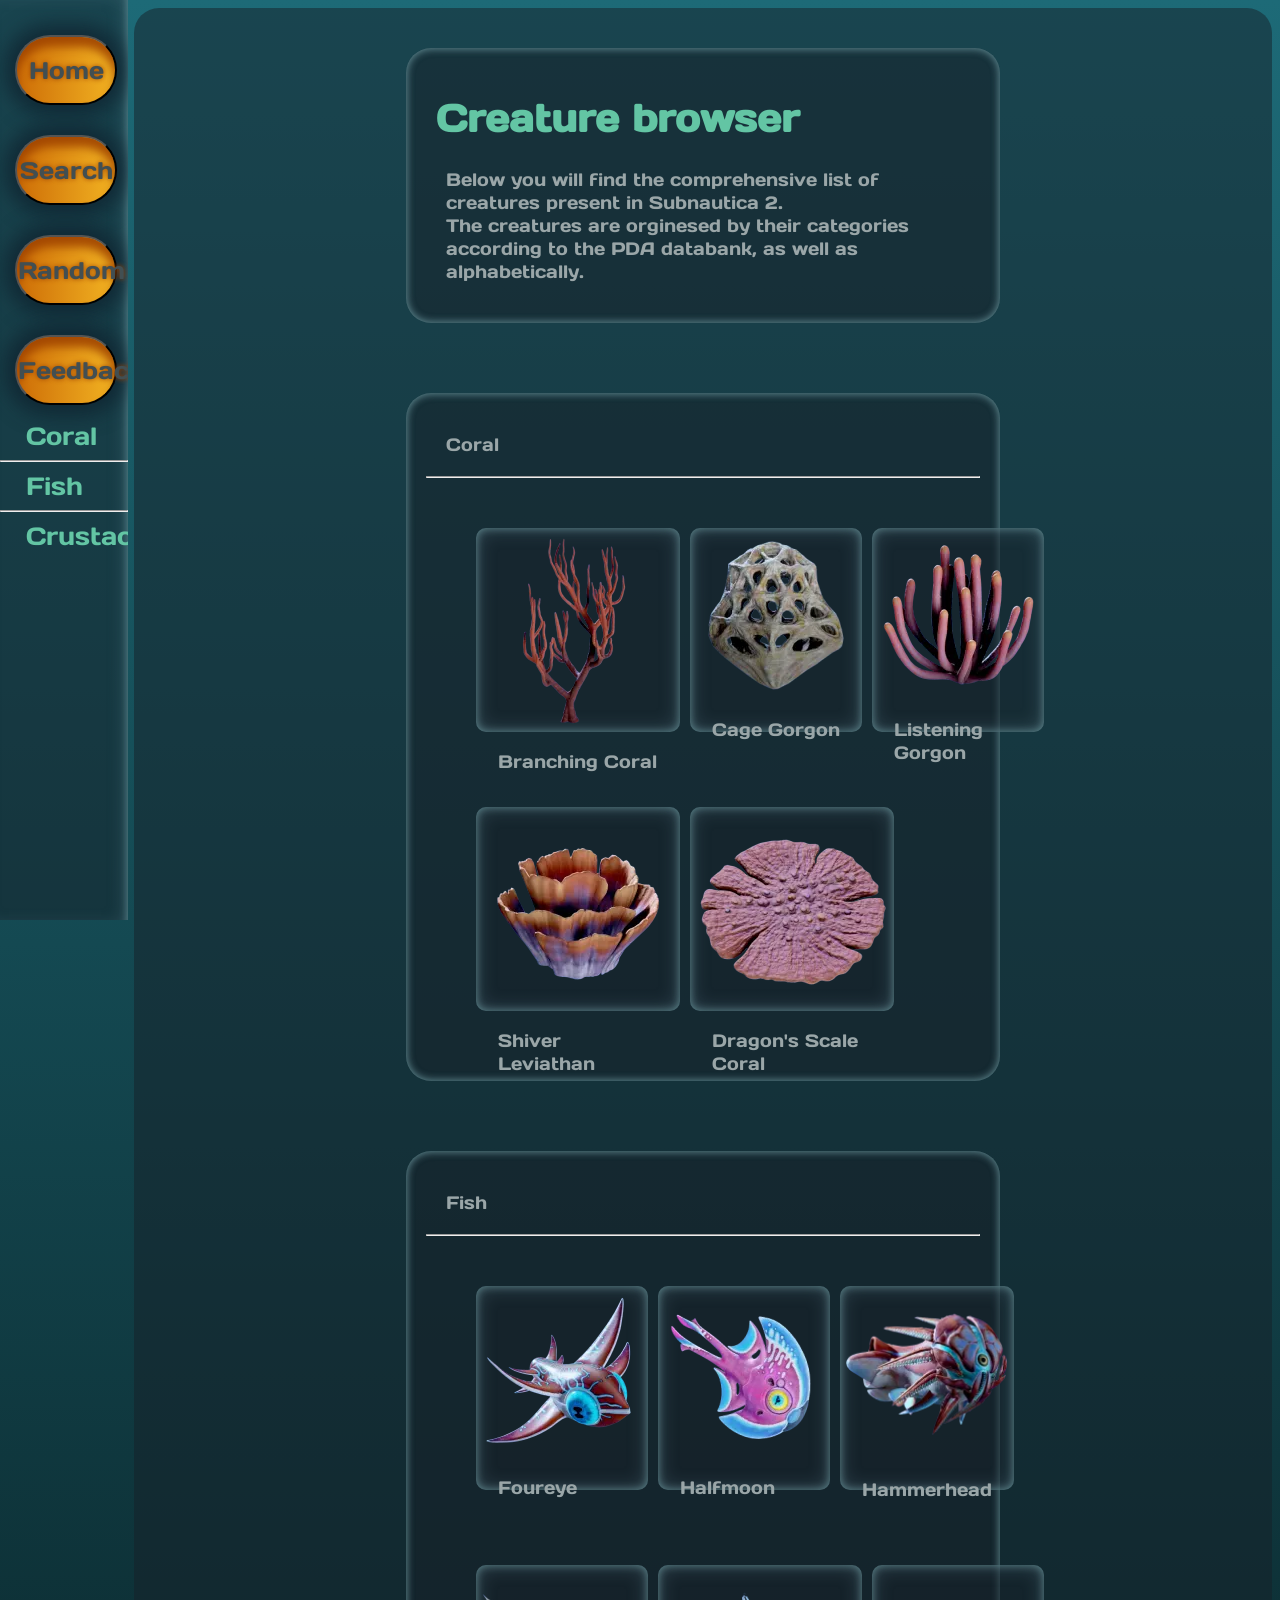
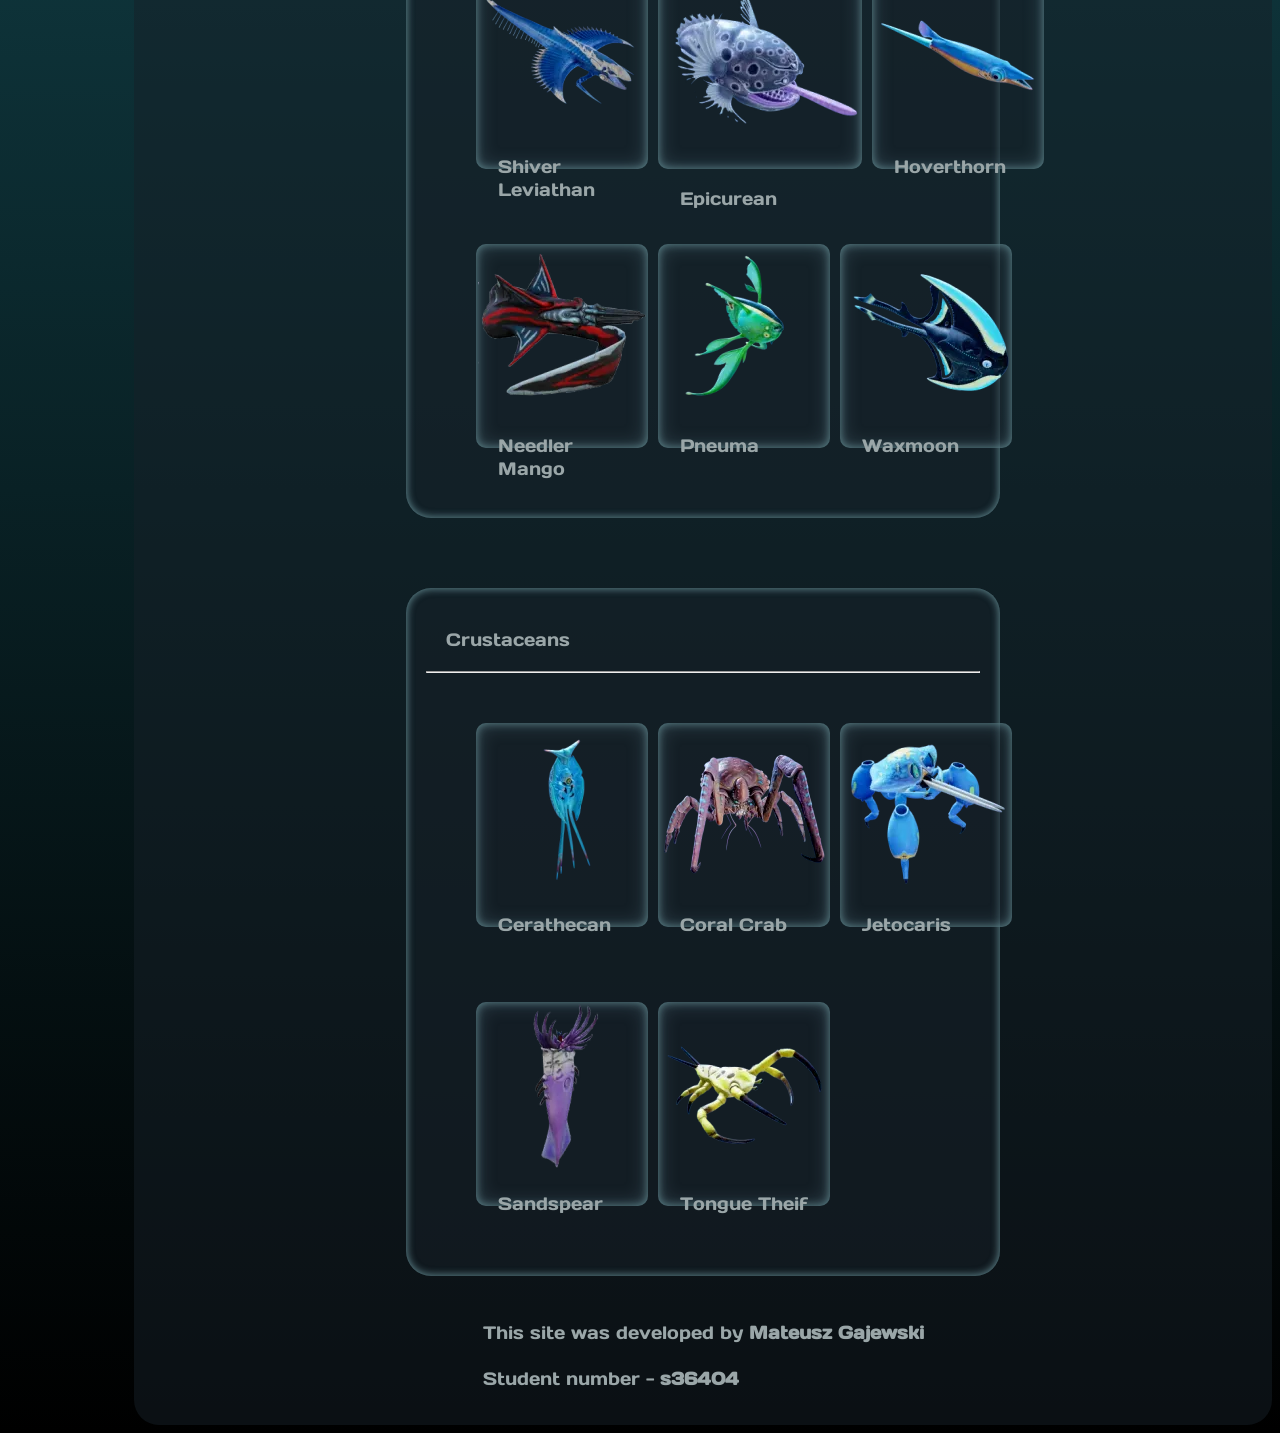
<file: browse.html>
<!DOCTYPE html>
<html lang="en">

<head>
    <meta charset="UTF-8">
    <meta name="viewport" content="width=device-width, initial-scale=1.0">
    <title>Subnautica 2 fauna unofficial Wiki</title>

        <link rel="stylesheet" href="guzior.css">

        <script>
   
        </script>

</head>

<body>
    
    
    <div class="sidenav">
        <button class="guzior" onclick="window.location.href='index.html'">Home</button>
        <button class="guzior">Search</button>
        <button class="guzior">Random</button>
        <button class="guzior" onclick="window.location.href='feedback.html'">Feedback</button>
        <a href="#coral">Coral</a><hr>
        <a href="#fish">Fish</a><hr>
        <a href="#crustaceans">Crustaceans</a>
    </div>

<!-- Page content -->
        <div class="main" style="background-color: rgb(23, 33, 41, 0.5)">


                <div class="mainbox">
                     <header>
                        <h1>Creature browser</h1>
                     </header>

                     <p>
                        Below you will find the comprehensive list of creatures present in Subnautica 2. <br>
                        The creatures are orginesed by their categories according to the PDA databank, as well as alphabetically.
                    </p>
                </div>

                <a id="coral"></a> 
                <div class="mainbox">
                    <p>Coral</p>
                    <hr>
                    <div class="browsebox">
                        <div class="creatureframe" onclick="window.location.href='ENT_branching_coral.html'">
                                <img src="Grafika/img_branching_coral.webp" alt="Branching Coral">
                                <p>Branching Coral</p>
                        </div>
                        <div class="creatureframe" onclick="window.location.href='ENT_cage_gorgon.html'">
                                <img src="Grafika/img_cage_gorgon.webp" alt="Cage Gorgon">
                                <p>Cage Gorgon</p>
                        </div>
                        <div class="creatureframe" onclick="window.location.href='ENT_listening_gorgon.html'">
                                <img src="Grafika/img_listening_gorgon.webp" alt="Listening Gorgon">
                                <p>Listening Gorgon</p>
                        </div>
                    </div>
                    <div class="browsebox">
                        <div class="creatureframe">
                            <img src="Grafika/img_curtain_gorgon.webp" alt="Curtain Gorgon">
                            <p>Shiver Leviathan</p>
                        </div>
                        <div class="creatureframe">
                            <img src="Grafika/img_dragons_scale_coral.webp" alt="Dragon's Scale Coral">
                            <p>Dragon's Scale Coral</p>
                        </div>
                    </div>
                </div>

                <a id="fish"></a> 
                <div class="mainbox">
                    <p>Fish</p>
                    <hr>
                    <div class="browsebox">
                        <div class="creatureframe">
                            <img src="Grafika/img_foureye.webp" alt="Foureye">
                            <p>Foureye</p>
                        </div>
                        <div class="creatureframe">
                            <img src="Grafika/img_halfmoon.webp" alt="Halfmoon">
                            <p>Halfmoon</p>
                        </div>
                        <div class="creatureframe">
                            <img src="Grafika/img_hammerhead.webp" alt="Hammerhead">
                            <p>Hammerhead</p>
                        </div>
                    </div>
                    <div class="browsebox">
                        <div class="creatureframe">
                            <img src="Grafika/img_shiver_leviathan.webp" alt="Shiver Leviathan">
                            <p>Shiver Leviathan</p>
                        </div>
                        <div class="creatureframe">
                            <img src="Grafika/img_epicurean.webp" alt="Epicurean">
                            <p>Epicurean</p>
                        </div>
                        <div class="creatureframe">
                            <img src="Grafika/img_hoverthorn.webp" alt="Hoverthorn">
                            <p>Hoverthorn</p>
                        </div>
                    </div>
                    <div class="browsebox">
                        <div class="creatureframe">
                            <img src="Grafika/img_needler_mango.webp" alt="Needler Mango">
                            <p>Needler Mango</p>
                        </div>
                        <div class="creatureframe">
                            <img src="Grafika/img_pneuma.webp" alt="Pneuma">
                            <p>Pneuma</p>
                        </div>
                        <div class="creatureframe">
                            <img src="Grafika/img_waxmoon.webp" alt="Waxmoon">
                            <p>Waxmoon</p>
                        </div>
                    </div>
                </div>

                <a id="crustaceans"></a> 
                <div class="mainbox">
                    <p>Crustaceans</p>
                    <hr>
                    <div class="browsebox">
                        <div class="creatureframe" onclick="window.location.href='ENT_cerathecan.html'">
                                <img src="Grafika/img_cerathecan.webp" alt="Cerathecan">
                                <p>Cerathecan</p>
                        </div>
                        <div class="creatureframe" onclick="window.location.href='ENT_coral_crab.html'">
                                <img src="Grafika/img_coral_crab.webp" alt="Coral Crab">
                                <p>Coral Crab</p>
                        </div>
                        <div class="creatureframe">
                                <img src="Grafika/img_jetocaris.webp" alt="Jetocaris">
                                <p>Jetocaris</p>
                        </div>
                    </div>
                    <div class="browsebox">
                        <div class="creatureframe">
                                <img src="Grafika/img_sandspear.webp" alt="Sandspear">
                                <p>Sandspear</p>
                        </div>
                        <div class="creatureframe">
                                <img src="Grafika/img_tongue_theif.webp" alt="Tongue Theif">
                                <p>Tongue Theif</p>
                        </div>
                    </div>
                </div>  

                <footer>
                    <p>
                        This site was developed by <b>Mateusz Gajewski</b><br><br>
                        Student number - <b>s36404</b>
                    </p>
                </footer>

        </div>
    

</body>
</html>
</file>
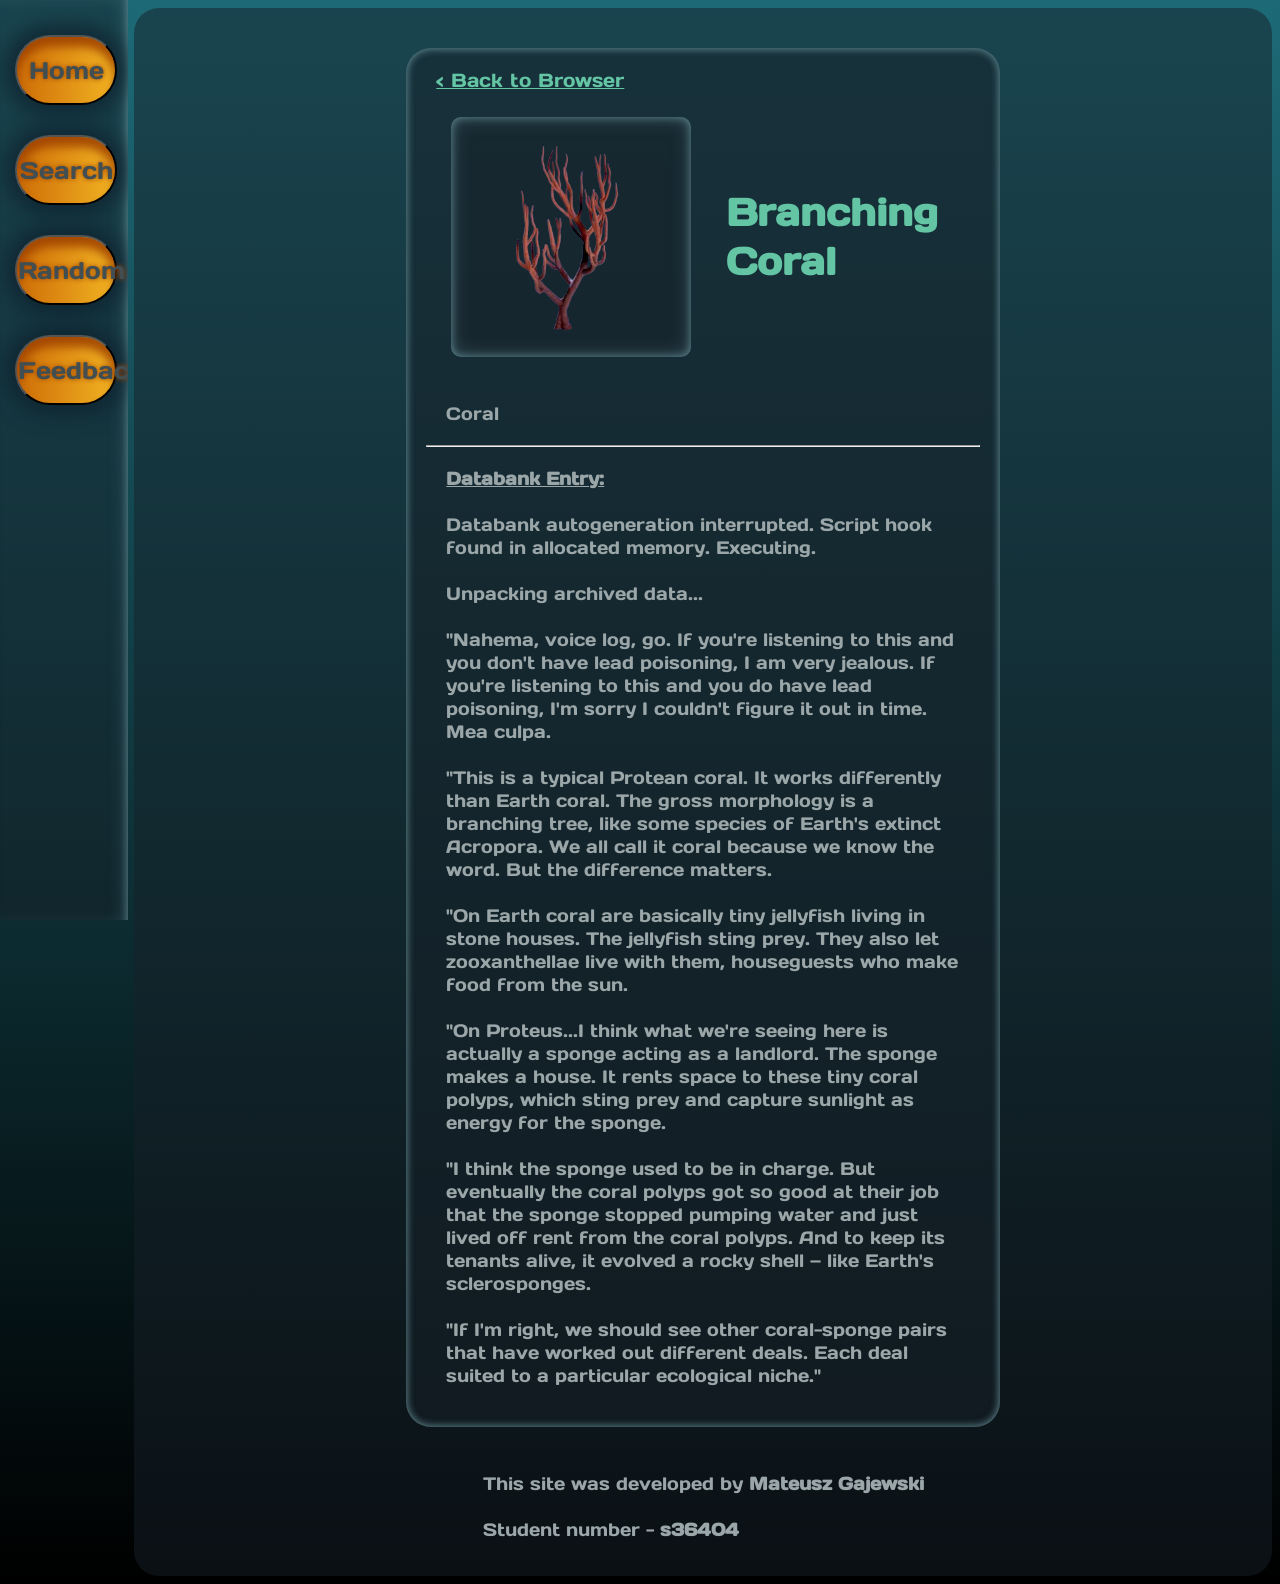
<file: ENT_branching_coral.html>
<!DOCTYPE html>
<html lang="en">

<head>
    <meta charset="UTF-8">
    <meta name="viewport" content="width=device-width, initial-scale=1.0">
    <title>Subnautica 2 fauna unofficial Wiki</title>

        <link rel="stylesheet" href="guzior.css">

        <script>
   
        </script>
        
</head>

<body>
    
    
    <div class="sidenav">
        <button class="guzior" onclick="window.location.href='index.html'">Home</button>
        <button class="guzior">Search</button>
        <button class="guzior">Random</button>
        <button class="guzior" onclick="window.location.href='feedback.html'">Feedback</button>
    </div>

<!-- Page content -->
        <div class="main" style="background-color: rgb(23, 33, 41, 0.5)">


                <div class="mainbox">
                     <a href="browse.html"> &lt; Back to Browser</a>
                        <div class="invdiv">
                             <div class="pictureframe">
                                <img src="Grafika/img_branching_coral.webp" alt="Branching Coral">
                             </div>
                             <header>
                                <h1>Branching Coral</h1>
                             </header>
                        </div>
                     <p>Coral</p>
                     <hr>
                     <p>
                        <b><u>Databank Entry:</u></b><br><br>
                        
                        Databank autogeneration interrupted. Script hook found in allocated memory. Executing.<br><br>

                        Unpacking archived data...<br><br>

                        "Nahema, voice log, go. If you're listening to this and you don't have lead poisoning, I am very jealous. If you're listening to this and you do have lead poisoning, I'm sorry I couldn't figure it out in time. Mea culpa.<br><br>

                        "This is a typical Protean coral. It works differently than Earth coral. The gross morphology is a branching tree, like some species of Earth's extinct Acropora. We all call it coral because we know the word. But the difference matters.<br><br>

                        "On Earth coral are basically tiny jellyfish living in stone houses. The jellyfish sting prey. They also let zooxanthellae live with them, houseguests who make food from the sun.<br><br>

                        "On Proteus...I think what we're seeing here is actually a sponge acting as a landlord. The sponge makes a house. It rents space to these tiny coral polyps, which sting prey and capture sunlight as energy for the sponge.<br><br>

                        "I think the sponge used to be in charge. But eventually the coral polyps got so good at their job that the sponge stopped pumping water and just lived off rent from the coral polyps. And to keep its tenants alive, it evolved a rocky shell — like Earth's sclerosponges.<br><br>

                        "If I'm right, we should see other coral-sponge pairs that have worked out different deals. Each deal suited to a particular ecological niche."
                     </p>
                </div>

               <footer>
                    <p>
                        This site was developed by <b>Mateusz Gajewski</b><br><br>
                        Student number - <b>s36404</b>
                    </p>
                </footer>

        </div>
    

</body>
</html>
</file>
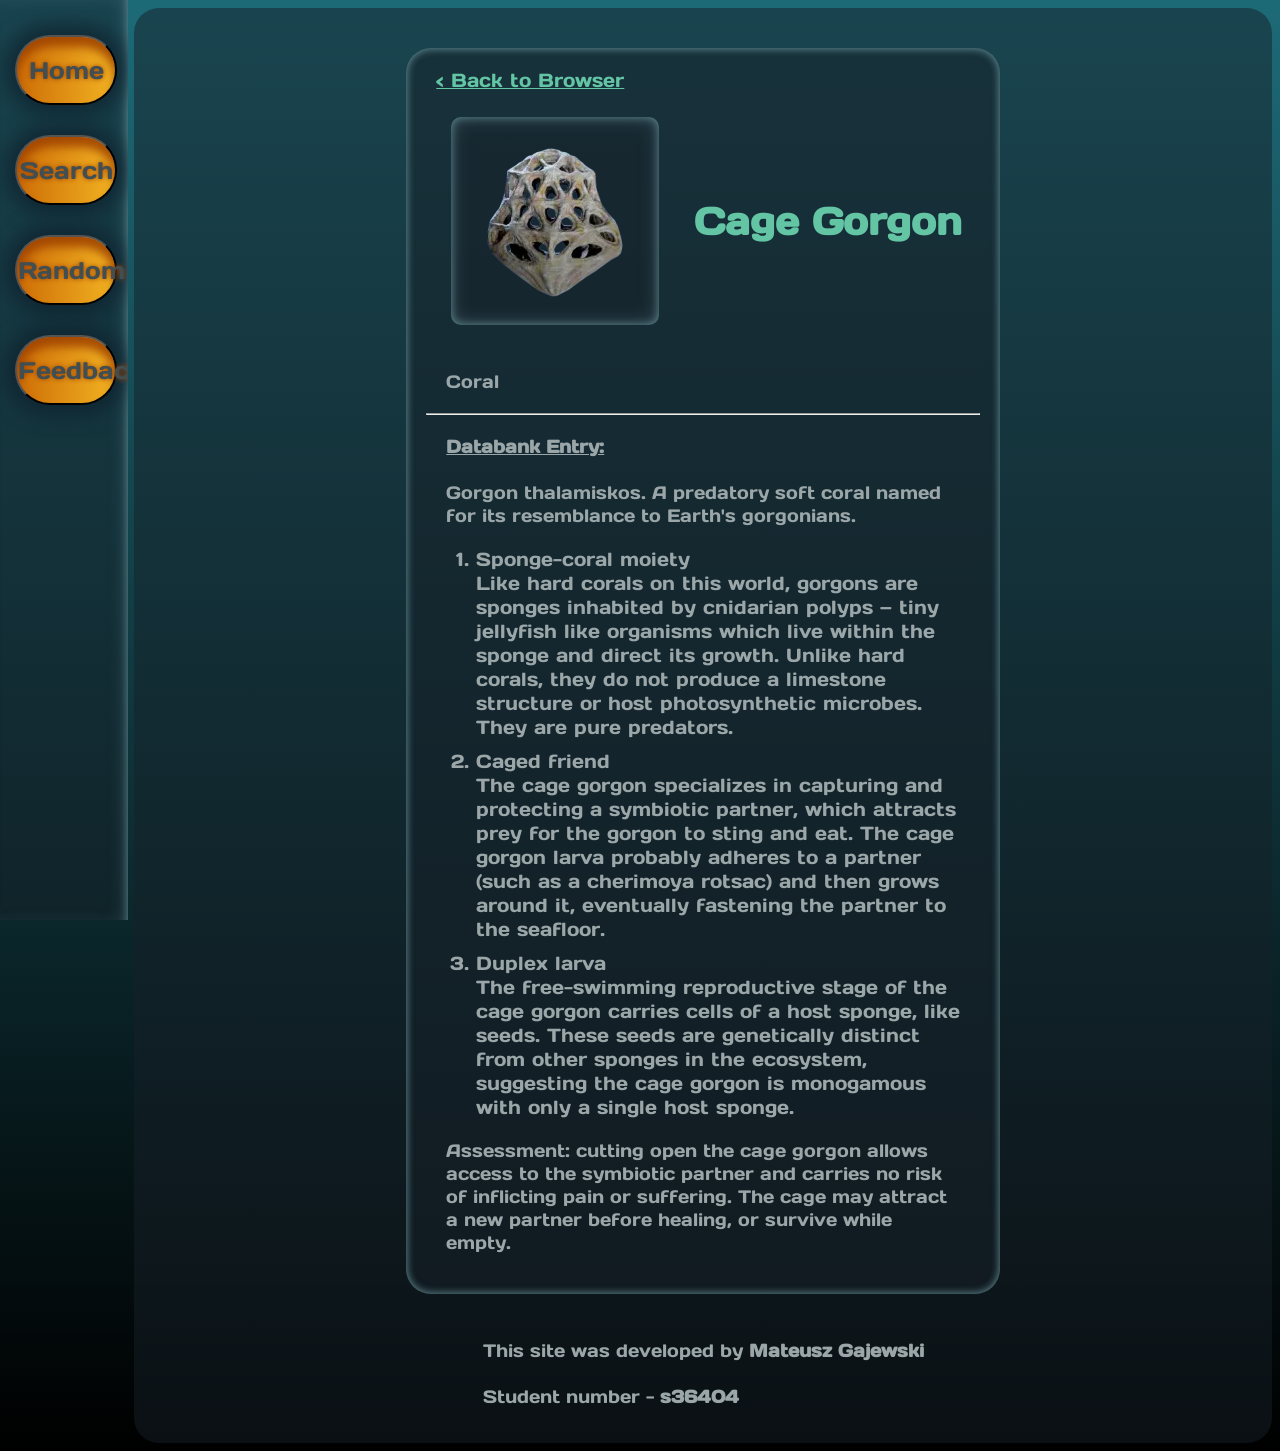
<file: ENT_cage_gorgon.html>
<!DOCTYPE html>
<html lang="en">

<head>
    <meta charset="UTF-8">
    <meta name="viewport" content="width=device-width, initial-scale=1.0">
    <title>Subnautica 2 fauna unofficial Wiki</title>

        <link rel="stylesheet" href="guzior.css">

        <script>
   
        </script>

</head>

<body>
    
    
    <div class="sidenav">
        <button class="guzior" onclick="window.location.href='index.html'">Home</button>
        <button class="guzior">Search</button>
        <button class="guzior">Random</button>
        <button class="guzior" onclick="window.location.href='feedback.html'">Feedback</button>
    </div>

<!-- Page content -->
        <div class="main" style="background-color: rgb(23, 33, 41, 0.5)">


                <div class="mainbox">
                     <a href="browse.html"> &lt; Back to Browser</a>
                        <div class="invdiv">
                             <div class="pictureframe">
                                 <img src="Grafika/img_cage_gorgon.webp" alt="Cage Gorgon">
                             </div>
                             <header>
                                <h1>Cage Gorgon</h1>
                             </header>
                        </div>
                     <p>Coral</p>
                     <hr>
                     <p>
                         <b><u>Databank Entry:</u></b><br><br>
                         Gorgon thalamiskos. A predatory soft coral named for its resemblance to Earth's gorgonians.
                     </p>
                     <ol>

                         <li>
                            Sponge-coral moiety<br>
                            Like hard corals on this world, gorgons are sponges inhabited by cnidarian polyps — tiny jellyfish like organisms which live within the sponge and direct its growth. Unlike hard corals, they do not produce a limestone structure or host photosynthetic microbes. They are pure predators.
                         </li>

                         <li>
                            Caged friend<br>
                            The cage gorgon specializes in capturing and protecting a symbiotic partner, which attracts prey for the gorgon to sting and eat. The cage gorgon larva probably adheres to a partner (such as a cherimoya rotsac) and then grows around it, eventually fastening the partner to the seafloor.
                         </li>

                         <li>
                            Duplex larva<br>
                            The free-swimming reproductive stage of the cage gorgon carries cells of a host sponge, like seeds. These seeds are genetically distinct from other sponges in the ecosystem, suggesting the cage gorgon is monogamous with only a single host sponge.
                         </li>

                     </ol>
                     <p>
                        Assessment: cutting open the cage gorgon allows access to the symbiotic partner and carries no risk of inflicting pain or suffering. The cage may attract a new partner before healing, or survive while empty.
                     </p>
                </div>

                <footer>
                    <p>
                        This site was developed by <b>Mateusz Gajewski</b><br><br>
                        Student number - <b>s36404</b>
                    </p>
                </footer>

        </div>
    

</body>
</html>
</file>
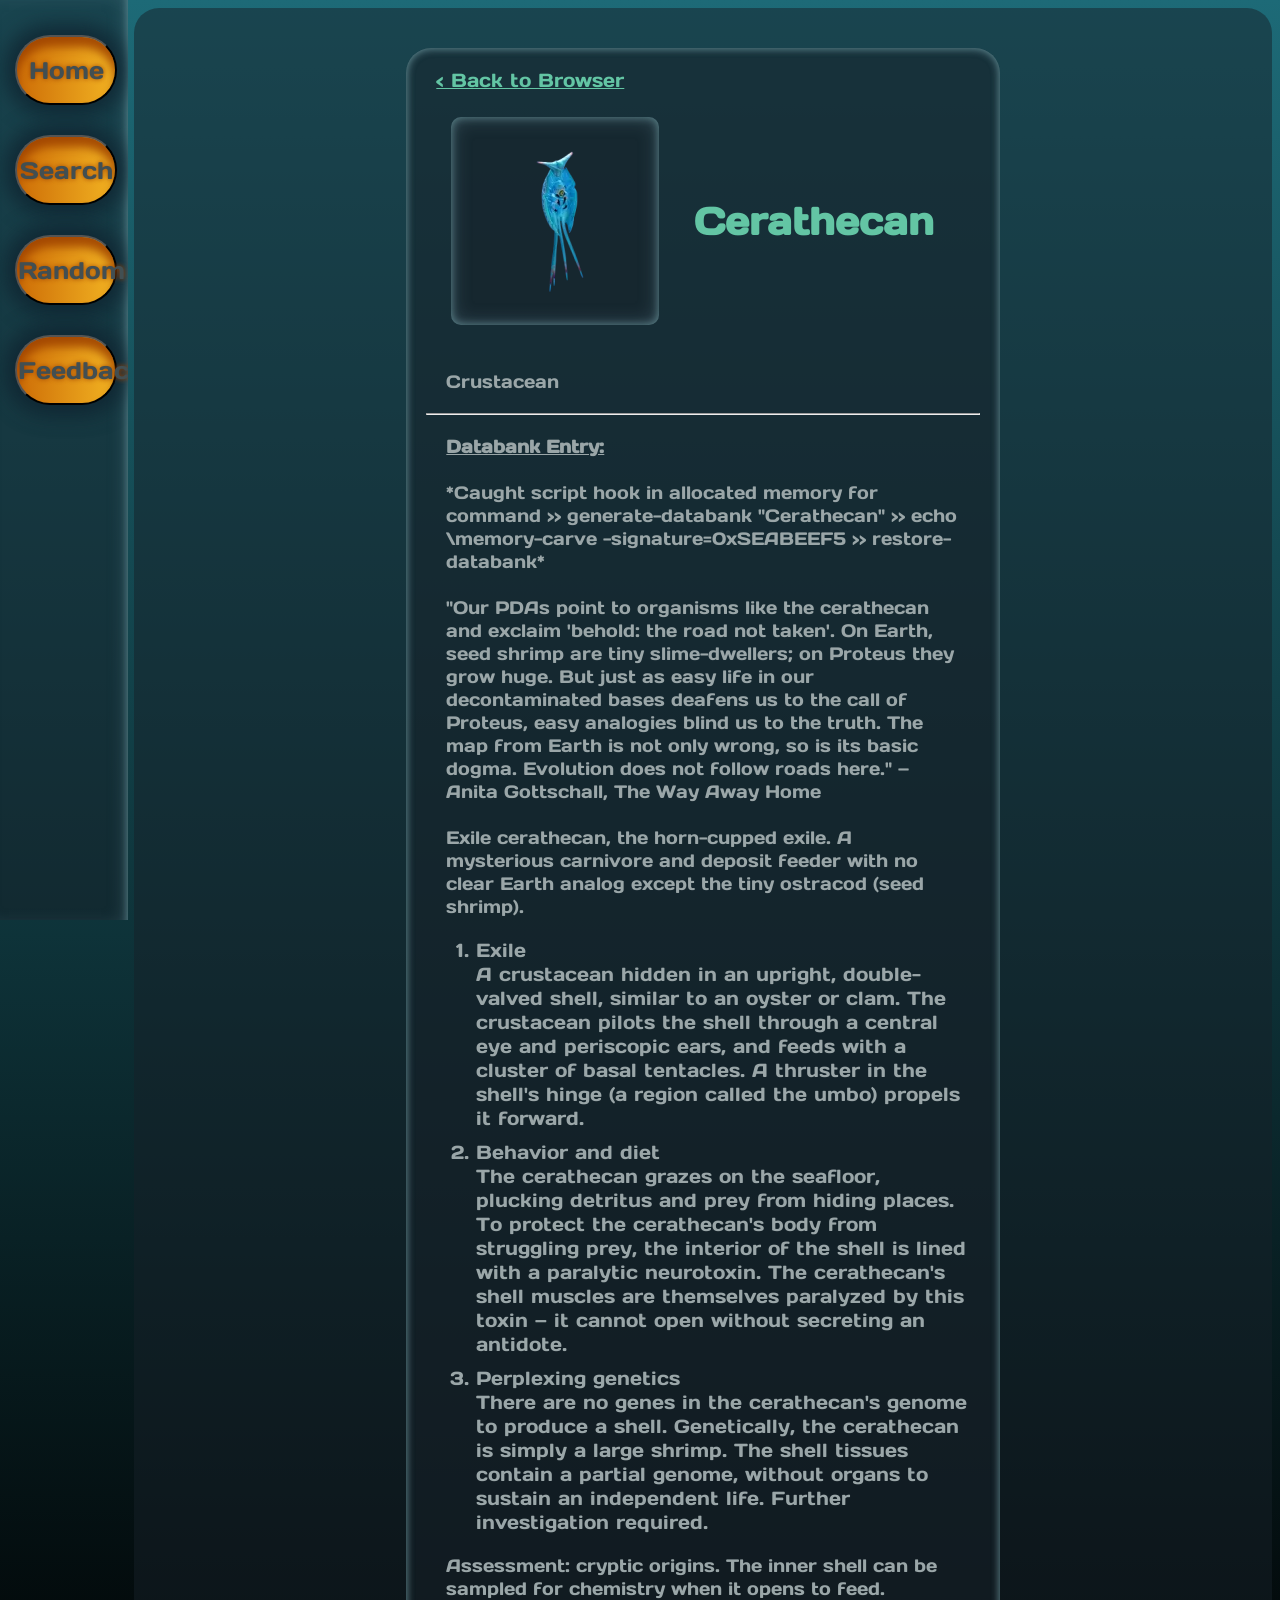
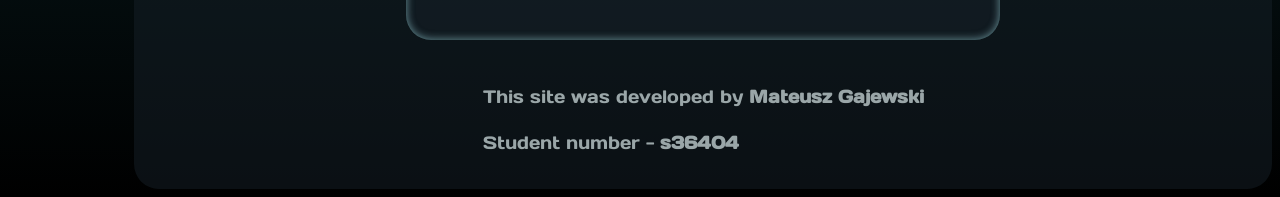
<file: ENT_cerathecan.html>
<!DOCTYPE html>
<html lang="en">

<head>
    <meta charset="UTF-8">
    <meta name="viewport" content="width=device-width, initial-scale=1.0">
    <title>Subnautica 2 fauna unofficial Wiki</title>

        <link rel="stylesheet" href="guzior.css">

        <script>
   
        </script>

</head>

<body>
    
    
    <div class="sidenav">
        <button class="guzior" onclick="window.location.href='index.html'">Home</button>
        <button class="guzior">Search</button>
        <button class="guzior">Random</button>
        <button class="guzior" onclick="window.location.href='feedback.html'">Feedback</button>
    </div>

<!-- Page content -->
        <div class="main" style="background-color: rgb(23, 33, 41, 0.5)">


                <div class="mainbox">
                     <a href="browse.html"> &lt; Back to Browser</a>
                        <div class="invdiv">
                             <div class="pictureframe">
                                <img src="Grafika/img_cerathecan.webp" alt="Cerathecan">
                             </div>
                             <header>
                                <h1>Cerathecan</h1>
                             </header>
                        </div>
                     <p>Crustacean</p>
                     <hr>
                     <p>
                        <b><u>Databank Entry:</u></b><br><br>
                        
                            *Caught script hook in allocated memory for command >> generate-databank "Cerathecan" >> echo
                            \memory-carve -signature=0xSEABEEF5 >> restore-databank*<br><br>

                            "Our PDAs point to organisms like the cerathecan and exclaim 'behold: the road not taken'. On Earth, seed shrimp are tiny slime-dwellers; on Proteus they grow huge. But just as easy life in our decontaminated bases deafens us to the call of Proteus, easy analogies blind us to the truth. The map from Earth is not only wrong, so is its basic dogma. Evolution does not follow roads here." —Anita Gottschall, The Way Away Home<br><br>

                            Exile cerathecan, the horn-cupped exile. A mysterious carnivore and deposit feeder with no clear Earth analog except the tiny ostracod (seed shrimp).</p>
                            <ol>

                                <li> Exile<br>
                                A crustacean hidden in an upright, double-valved shell, similar to an oyster or clam. The crustacean pilots the shell through a central eye and periscopic ears, and feeds with a cluster of basal tentacles. A thruster in the shell's hinge (a region called the umbo) propels it forward.
                                </li>

                                <li> Behavior and diet<br>
                                The cerathecan grazes on the seafloor, plucking detritus and prey from hiding places. To protect the cerathecan's body from struggling prey, the interior of the shell is lined with a paralytic neurotoxin. The cerathecan's shell muscles are themselves paralyzed by this toxin — it cannot open without secreting an antidote.
                                </li>

                                <li> Perplexing genetics<br>
                                There are no genes in the cerathecan's genome to produce a shell. Genetically, the cerathecan is simply a large shrimp. The shell tissues contain a partial genome, without organs to sustain an independent life. Further investigation required.
                                </li>

                            </ol>
                     <p>
                        Assessment: cryptic origins. The inner shell can be sampled for chemistry when it opens to feed.
                     </p>
                </div>

                <footer>
                    <p>
                        This site was developed by <b>Mateusz Gajewski</b><br><br>
                        Student number - <b>s36404</b>
                    </p>
                </footer>

        </div>
    

</body>
</html>
</file>
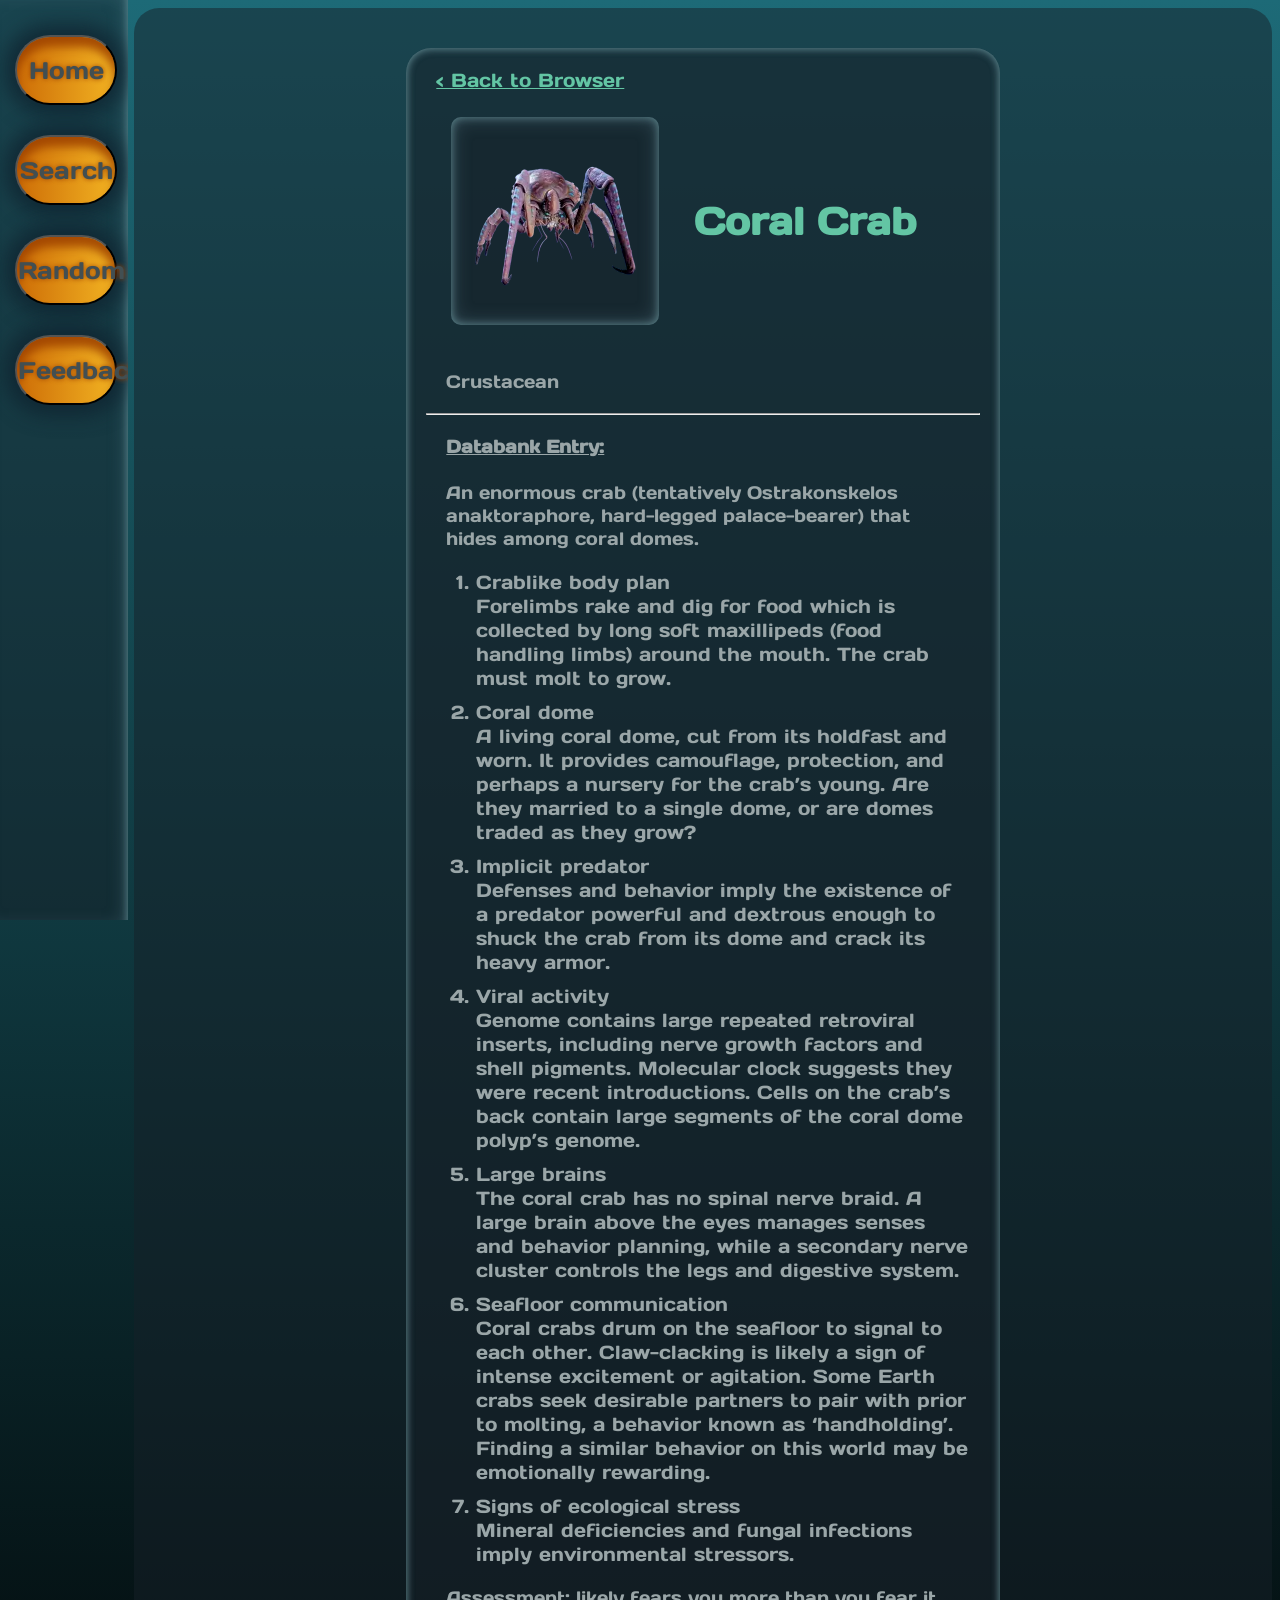
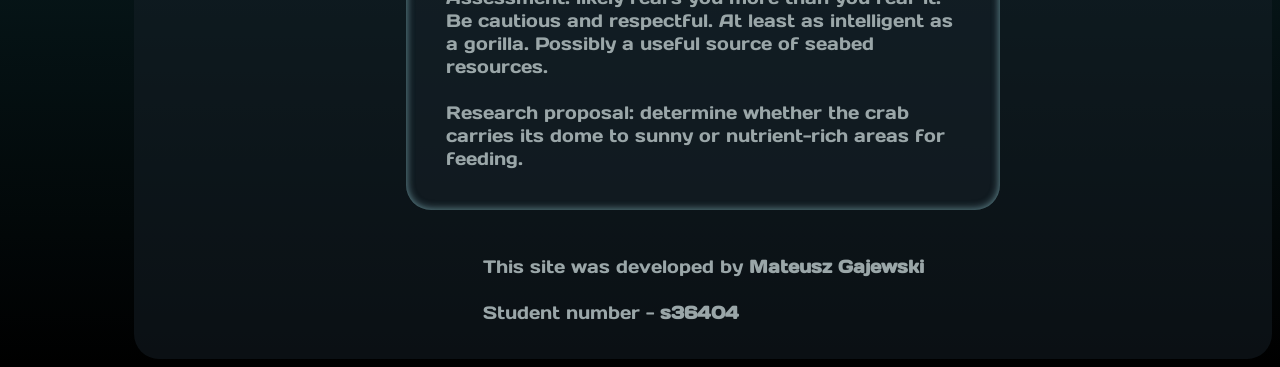
<file: ENT_coral_crab.html>
<!DOCTYPE html>
<html lang="en">

<head>
    <meta charset="UTF-8">
    <meta name="viewport" content="width=device-width, initial-scale=1.0">
    <title>Subnautica 2 fauna unofficial Wiki</title>

        <link rel="stylesheet" href="guzior.css">


</head>

<body>
    
    
    <div class="sidenav">
        <button class="guzior" onclick="window.location.href='index.html'">Home</button>
        <button class="guzior">Search</button>
        <button class="guzior">Random</button>
        <button class="guzior" onclick="window.location.href='feedback.html'">Feedback</button>
    </div>

<!-- Page content -->
        <div class="main" style="background-color: rgb(23, 33, 41, 0.5)">


                <div class="mainbox">
                     <a href="browse.html"> &lt; Back to Browser</a>
                        <div class="invdiv">
                             <div class="pictureframe">
                                <img src="Grafika/img_coral_crab.webp" alt="Coral Crab">
                             </div>
                             <header>
                                <h1>Coral Crab</h1>
                             </header>
                        </div>
                     <p>Crustacean</p>
                     <hr>
                     <p>
                        <b><u>Databank Entry:</u></b><br><br>
                        
                            An enormous crab (tentatively Ostrakonskelos anaktoraphore, hard-legged palace-bearer) that hides among coral domes.</p>
                            <ol>

                                <li> Crablike body plan<br>
                                   Forelimbs rake and dig for food which is collected by long soft maxillipeds (food handling limbs) around the mouth. The crab must molt to grow.
                                </li>

                                <li> Coral dome<br>
                                   A living coral dome, cut from its holdfast and worn. It provides camouflage, protection, and perhaps a nursery for the crab’s young. Are they married to a single dome, or are domes traded as they grow?
                                </li>

                                <li> Implicit predator<br>
                                   Defenses and behavior imply the existence of a predator powerful and dextrous enough to shuck the crab from its dome and crack its heavy armor.
                                </li>

                                <li> Viral activity<br>
                                   Genome contains large repeated retroviral inserts, including nerve growth factors and shell pigments. Molecular clock suggests they were recent introductions. Cells on the crab’s back contain large segments of the coral dome polyp’s genome.
                                </li>

                                <li> Large brains<br>
                                   The coral crab has no spinal nerve braid. A large brain above the eyes manages senses and behavior planning, while a secondary nerve cluster controls the legs and digestive system.
                                </li>

                                <li> Seafloor communication<br>
                                   Coral crabs drum on the seafloor to signal to each other. Claw-clacking is likely a sign of intense excitement or agitation. Some Earth crabs seek desirable partners to pair with prior to molting, a behavior known as ‘handholding’. Finding a similar behavior on this world may be emotionally rewarding.
                                </li>

                                <li> Signs of ecological stress<br>
                                   Mineral deficiencies and fungal infections imply environmental stressors.
                                </li>


                            </ol>
                     <p>
                        Assessment: likely fears you more than you fear it. Be cautious and respectful. At least as intelligent as a gorilla. Possibly a useful source of seabed resources.<br><br>

                        Research proposal: determine whether the crab carries its dome to sunny or nutrient-rich areas for feeding.
                     </p>
                </div>

                <footer>
                    <p>
                        This site was developed by <b>Mateusz Gajewski</b><br><br>
                        Student number - <b>s36404</b>
                    </p>
                </footer>

        </div>
    

</body>
</html>
</file>
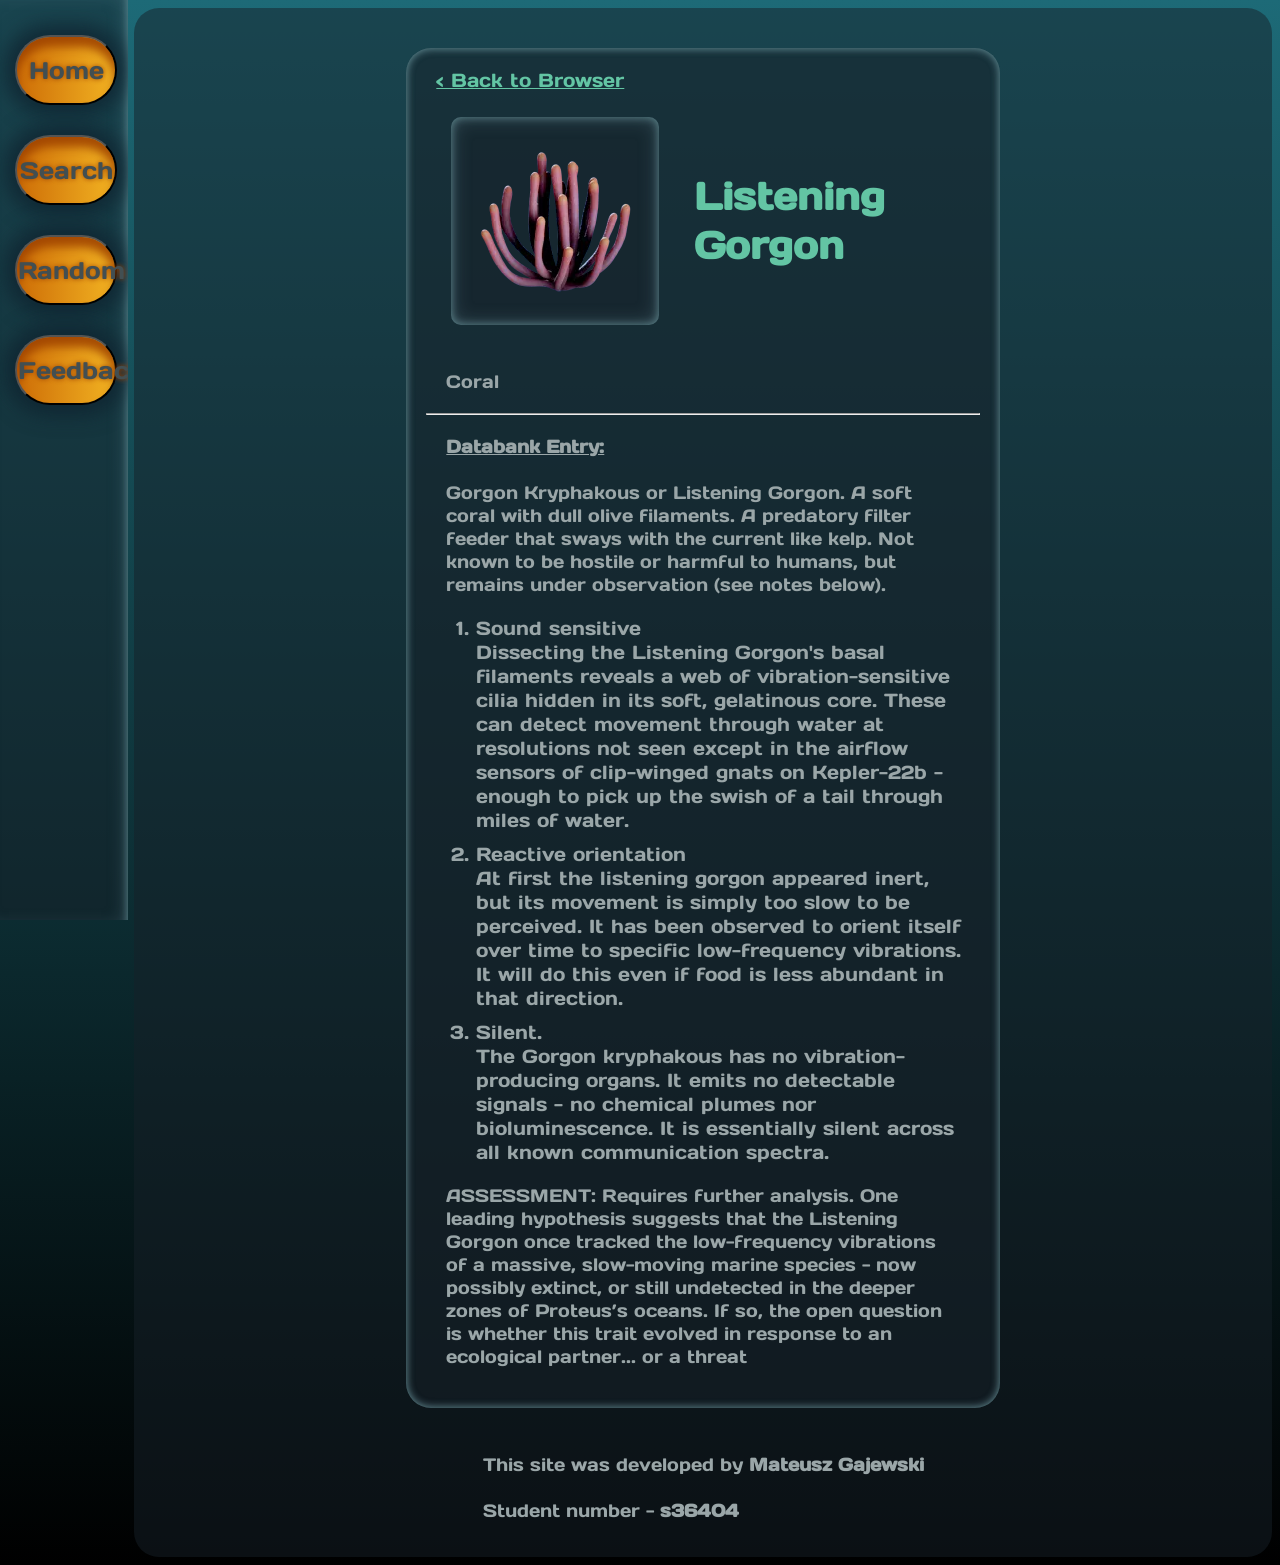
<file: ENT_listening_gorgon.html>
<!DOCTYPE html>
<html lang="en">

<head>
    <meta charset="UTF-8">
    <meta name="viewport" content="width=device-width, initial-scale=1.0">
    <title>Subnautica 2 fauna unofficial Wiki</title>

        <link rel="stylesheet" href="guzior.css">


</head>

<body>
    
    
    <div class="sidenav">
        <button class="guzior" onclick="window.location.href='index.html'">Home</button>
        <button class="guzior">Search</button>
        <button class="guzior">Random</button>
        <button class="guzior" onclick="window.location.href='feedback.html'">Feedback</button>
    </div>

<!-- Page content -->
        <div class="main" style="background-color: rgb(23, 33, 41, 0.5)">


                <div class="mainbox">
                     <a href="browse.html"> &lt; Back to Browser</a>
                        <div class="invdiv">
                             <div class="pictureframe">
                                <img src="Grafika/img_listening_gorgon.webp" alt="Listening Gorgon">
                             </div>
                             <header>
                                <h1>Listening Gorgon</h1>
                             </header>
                        </div>
                     <p>Coral</p>
                     <hr>
                     <p>
                        <b><u>Databank Entry:</u></b><br><br>
                        
                        Gorgon Kryphakous or Listening Gorgon. A soft coral with dull olive filaments. A predatory filter feeder that sways with the current like kelp. Not known to be hostile or harmful to humans, but remains under observation (see notes below).</p>
                            <ol>

                                <li> Sound sensitive<br>
                                Dissecting the Listening Gorgon's basal filaments reveals a web of vibration-sensitive cilia hidden in its soft, gelatinous core. These can detect movement through water at resolutions not seen except in the airflow sensors of clip-winged gnats on Kepler-22b - enough to pick up the swish of a tail through miles of water.
                                </li>

                                <li> Reactive orientation<br>
                                At first the listening gorgon appeared inert, but its movement is simply too slow to be perceived. It has been observed to orient itself over time to specific low-frequency vibrations. It will do this even if food is less abundant in that direction.
                                </li>

                                <li> Silent.<br>
                                The Gorgon kryphakous has no vibration-producing organs. It emits no detectable signals - no chemical plumes nor bioluminescence. It is essentially silent across all known communication spectra.
                                </li>

                            </ol>
                     <p>
                        ASSESSMENT: Requires further analysis. One leading hypothesis suggests that the Listening Gorgon once tracked the low-frequency vibrations of a massive, slow-moving marine species - now possibly extinct, or still undetected in the deeper zones of Proteus’s oceans. If so, the open question is whether this trait evolved in response to an ecological partner... or a threat
                     </p>
                </div>

                <footer>
                    <p>
                        This site was developed by <b>Mateusz Gajewski</b><br><br>
                        Student number - <b>s36404</b>
                    </p>
                </footer>

        </div>
    

</body>
</html>
</file>
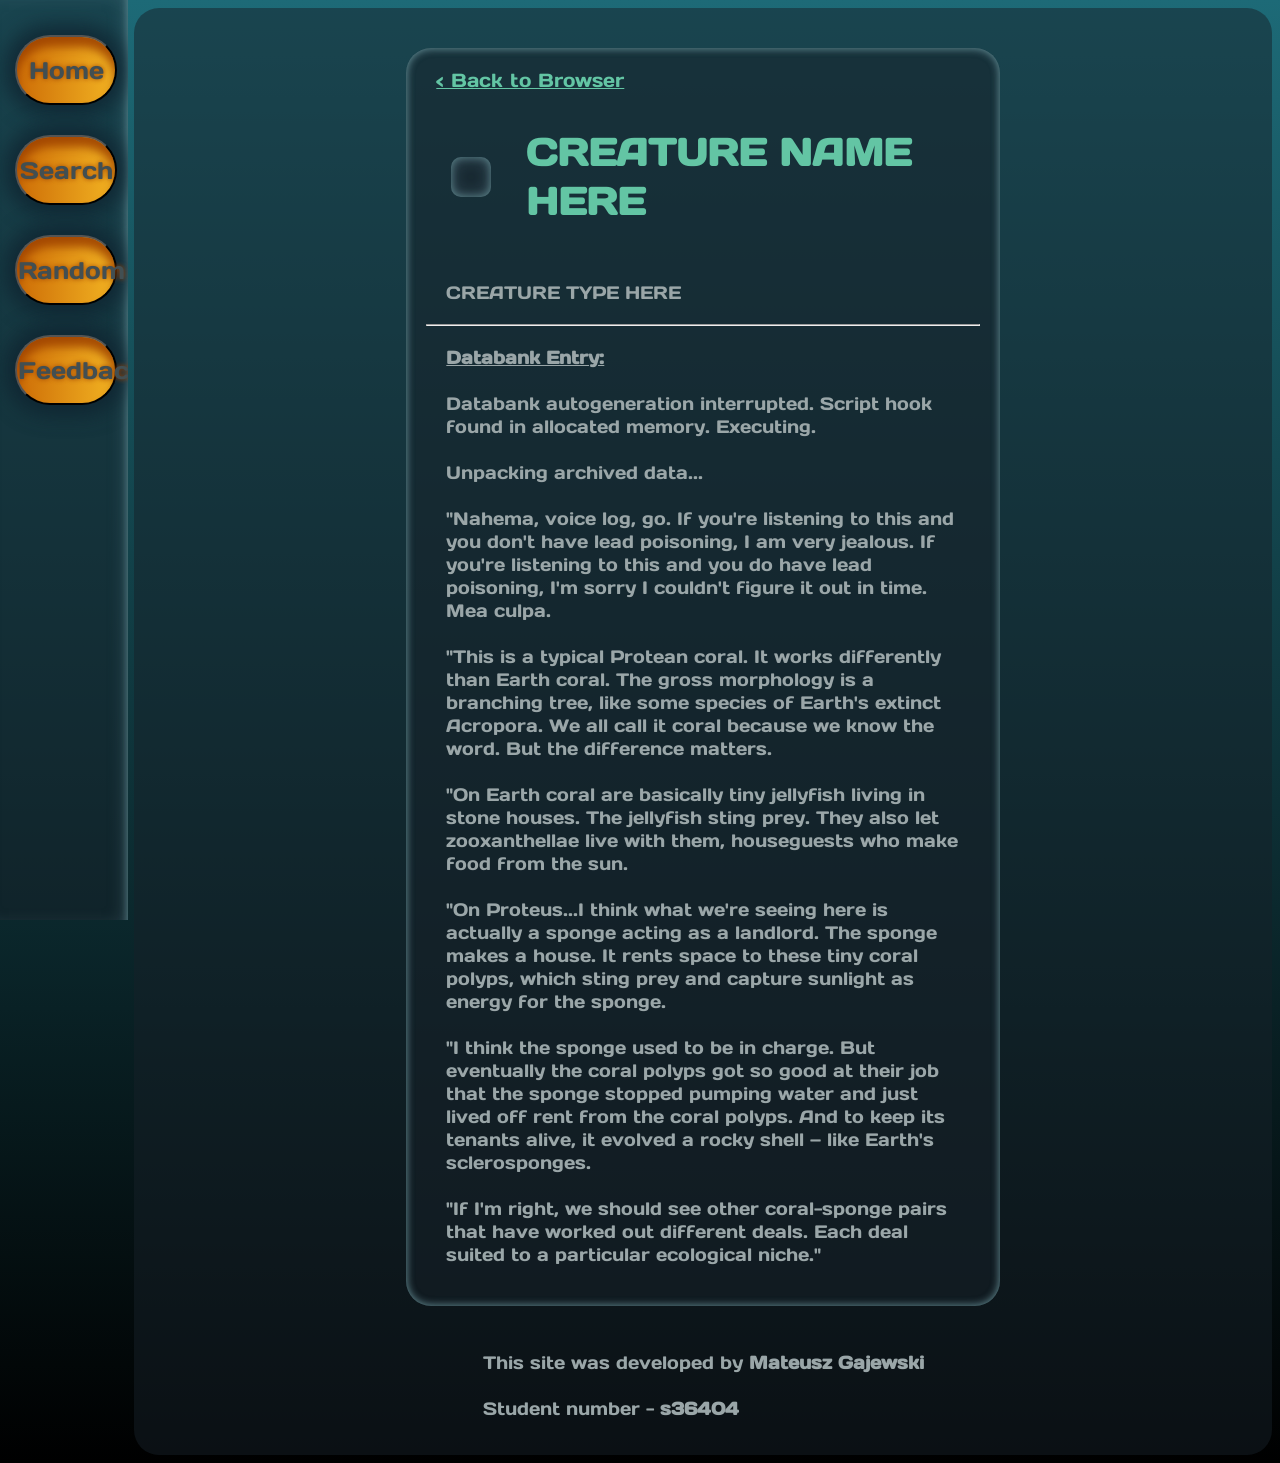
<file: ENT_placeholder.html>
<!DOCTYPE html>
<html lang="en">

<head>
    <meta charset="UTF-8">
    <meta name="viewport" content="width=device-width, initial-scale=1.0">
    <title>Subnautica 2 fauna unofficial Wiki</title>

        <link rel="stylesheet" href="guzior.css">


</head>

<body>
    
    
    <div class="sidenav">
        <button class="guzior" onclick="window.location.href='index.html'">Home</button>
        <button class="guzior">Search</button>
        <button class="guzior">Random</button>
        <button class="guzior" onclick="window.location.href='feedback.html'">Feedback</button>
    </div>

<!-- Page content -->
        <div class="main" style="background-color: rgb(23, 33, 41, 0.5)">


                <div class="mainbox">
                     <a href="browse.html"> &lt; Back to Browser</a>
                        <div class="invdiv">
                             <div class="pictureframe">

                             </div>
                             <header>
                                <h1>CREATURE NAME HERE</h1>
                             </header>
                        </div>
                     <p>CREATURE TYPE HERE</p>
                     <hr>
                     <p>
                        <b><u>Databank Entry:</u></b><br><br>
                        
                        Databank autogeneration interrupted. Script hook found in allocated memory. Executing.<br><br>

                        Unpacking archived data...<br><br>

                        "Nahema, voice log, go. If you're listening to this and you don't have lead poisoning, I am very jealous. If you're listening to this and you do have lead poisoning, I'm sorry I couldn't figure it out in time. Mea culpa.<br><br>

                        "This is a typical Protean coral. It works differently than Earth coral. The gross morphology is a branching tree, like some species of Earth's extinct Acropora. We all call it coral because we know the word. But the difference matters.<br><br>

                        "On Earth coral are basically tiny jellyfish living in stone houses. The jellyfish sting prey. They also let zooxanthellae live with them, houseguests who make food from the sun.<br><br>

                        "On Proteus...I think what we're seeing here is actually a sponge acting as a landlord. The sponge makes a house. It rents space to these tiny coral polyps, which sting prey and capture sunlight as energy for the sponge.<br><br>

                        "I think the sponge used to be in charge. But eventually the coral polyps got so good at their job that the sponge stopped pumping water and just lived off rent from the coral polyps. And to keep its tenants alive, it evolved a rocky shell — like Earth's sclerosponges.<br><br>

                        "If I'm right, we should see other coral-sponge pairs that have worked out different deals. Each deal suited to a particular ecological niche."</p>
                </div>

                <footer>
                    <p>
                        This site was developed by <b>Mateusz Gajewski</b><br><br>
                        Student number - <b>s36404</b>
                    </p>
                </footer>

        </div>
    

</body>
</html>
</file>
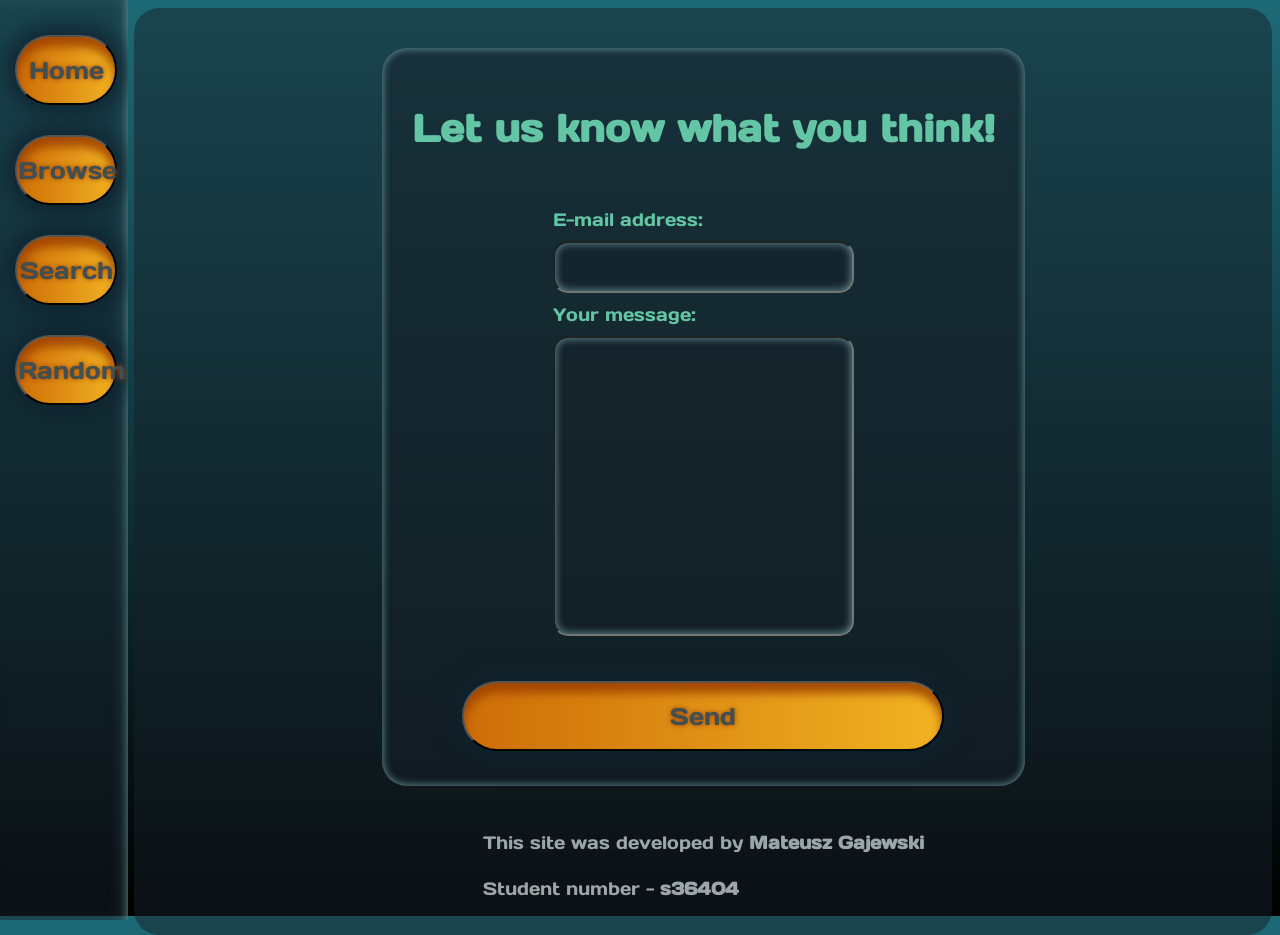
<file: feedback.html>
<!DOCTYPE html>
<html lang="en">

<head>
    <meta charset="UTF-8">
    <meta name="viewport" content="width=device-width, initial-scale=1.0">
    <title>Subnautica 2 fauna unofficial Wiki</title>

        <link rel="stylesheet" href="guzior.css">


</head>

<body style="
background-image: linear-gradient(to bottom, rgb(29, 106, 119), rgb(0, 0, 0));
height: 100vh;">
    
    
    <div class="sidenav">
        <button class="guzior" onclick="window.location.href='index.html'">Home</button>
        <button class="guzior" onclick="window.location.href='browse.html'">Browse</button>
        <button class="guzior">Search</button>
        <button class="guzior">Random</button>
    </div>

<!-- Page content -->
        <div class="main" style="background-color: rgb(23, 33, 41, 0.5)">


                <div class="mainboxform">

                <header><h1>Let us know what you think!</h1></header>

                <form>
                    <label for="email">E-mail address:</label><br>
                    <input class="mailbox" type="text" id="email" name="email"><br>
                    <label for="fback">Your message:</label><br>
                    <input class="feedbackbox" type="text" id="fback" name="fback">
                </form>

                <button class="guzior" onclick="alert('Feedback sent succesfully.')">Send</button>

                </div>

                <footer>
                    <p>
                        This site was developed by <b>Mateusz Gajewski</b><br><br>
                        Student number - <b>s36404</b>
                    </p>
                </footer>

        </div>
    

</body>
</html>
</file>
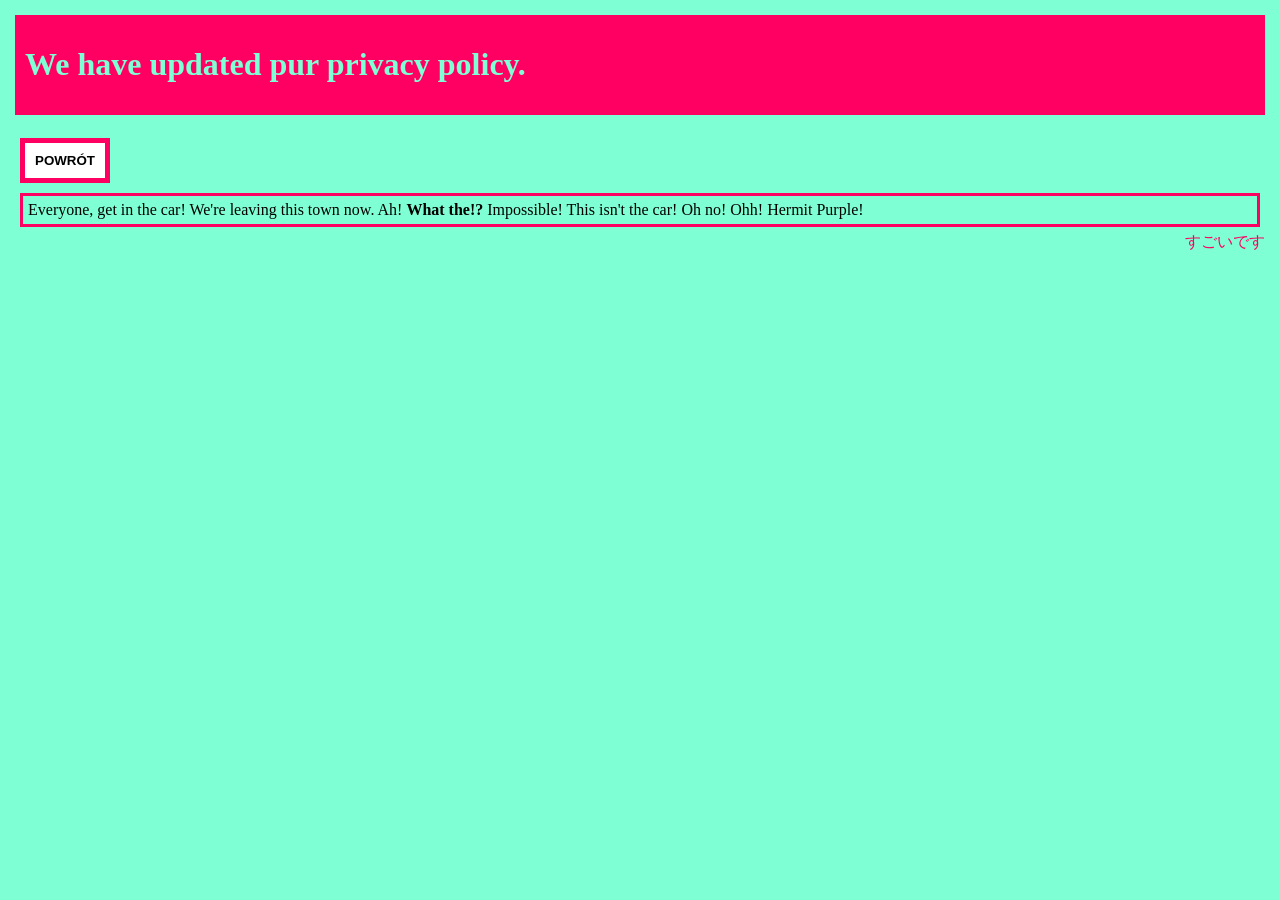
<file: privacy_policy.html>
<!DOCTYPE html>
<html lang="en">

<head>
    <meta charset="UTF-8">
    <meta name="viewport" content="width=device-width, initial-scale=1.0">
    <title>Strona Jest Tam Na Dole</title>

        <style>

            body {
                margin:15px;
            }

            header {
                background-color: rgb(255, 0, 98);
                color: aquamarine;
                padding: 10px;
            }

            div {
                margin: 5px;
                padding: 5px;
                border: 3px solid rgb(255, 0, 98);
                background-color: white;
            }

            button {
                margin: 5px;
                padding: 10px;
                border: 5px solid rgb(255, 0, 98);
                background-color: white;
            }

            button:hover {
                margin: 5px;
                padding: 10px;
                border: 5px solid white;
                background-color: rgb(255, 0, 98);
                color: aquamarine;
                transition-duration: 0.3s;
            }

        </style>

</head>

<body style="
background-color: aquamarine; 
margin:5px;
padding: 10px">

    <header>
        <h1>We have updated pur privacy policy.</h1>
    </header>

    <br>
    <button onclick="location.href='index.html'">
        <b>POWRÓT</b>
    </button>

    <p style="
    margin: 5px;
    padding: 5px;
    border: 3px solid rgb(255, 0, 98);">
     Everyone, get in the car! We're leaving this town now. Ah! <b>What the!?</b> 
     Impossible! This isn't the car! Oh no! Ohh! Hermit Purple!</p>

    <marquee style="color: rgb(255, 0, 98);" behavior="scroll" direction="left">すごいですね Jesus answered; "i am the truth and the church" <b>$6 SRIMP SPECIAL</b></marquee>

    

</body>
</html>
</file>
<file: guzior.css>
@import url('https://fonts.googleapis.com/css2?family=Days+One&display=swap');

body {
  background-image: linear-gradient(to bottom, rgb(29, 106, 119), rgb(0, 0, 0));
  height: 100%;
}

header {
  font-family: 'Days One', sans-serif;
  font-size: 120%;
  color: rgb(99, 197, 164);
  margin: 10px;

}

p {
  font-family: 'Days One', sans-serif;
  font-size: 110%;
  color: #9aa6a8;
  margin: 20px;
}

a {
  font-family: 'Days One', sans-serif;
  font-size: 120%;
  color: rgb(99, 197, 164);
  margin: 10px;
  transition-duration: 0.3s;
}

a:hover {
  color: #ec8a3a;
  transition-duration: 0.3s;
}

li {
  font-family: 'Days One', sans-serif;
  font-size: 120%;
  color: #9aa6a8;
  margin: 10px;
}

      .guzior {
        font-family: 'Days One', sans-serif;
        font-size: 150%;
        color:#424f52;
        text-shadow: 0 0 5px rgb(159, 66, 1);
        width: 80%;
        height: 70px;
        margin: 15px;
        padding: 1px;
        border-radius: 35px;
        background-image: linear-gradient(to right, #CD6D07, #F2B322);
        box-shadow: inset 0px 10px 10px rgba(159, 66, 1, 0.9), 0 0px 20px 10px rgba(15, 35, 48, 0.8);
        transition-duration: 0.3s;
      }

      .guzior:hover {
        transform: translateX(10px);
        box-shadow: inset 10px 0px 10px rgba(159, 66, 1, 0.9), 0 0px 20px 10px rgba(15, 35, 48, 0.8);
        color: rgb(86, 202, 165);
        text-shadow: 0 0 5px rgba(255, 255, 255, 0.9);
        transition-duration: 0.3s;
      }

      .guzior:active {
        border: 5px solid aquamarine;
      }

.headerinf1 {
font-family: 'Days One', sans-serif;
color: #bdcbce;
padding: 10px;
text-shadow: 0 0 5px rgb(159, 66, 1);
font-size: 150%;
}

.nawig {
margin-bottom: 5px;
}

.imag {
display: flex;
flex-direction: row;
justify-content: baseline;
max-height: 500px

}

      .trailercontainer {
      position: relative; 
      display: flex; 
      align-items: flex-start; 
      justify-content: center;
      border-radius: 25px;
      width: 100%;
      overflow: hidden;
      display: flex;
      height: 460px;
      box-shadow: inset 0 0px 20px 5px rgba(0, 0, 0, 0.589), inset 0 0px 20px 5px rgba(159, 66, 1, 0.363);
      }

      .trailercontainer video {
      min-width: 100%;
      min-height: 100%;
      object-fit: cover;
      box-shadow: inset 0 0px 20px 5px rgba(0, 0, 0, 0.589), inset 0 0px 20px 5px rgba(159, 66, 1, 0.363);
      }


.flexbox > img{
min-width: 20%;

}

.main {
  display: flex;
  flex-direction: column;
  justify-content:center;
  justify-items: center;
  align-items: center;
  height: fit-content;
  width: auto;
  border-radius: 25px;
  margin-left: 10%; /* Same as the width of the sidebar */
  padding: 15px;
}

.mainbox {
  box-shadow: inset 0 0px 8px 0 rgba(129, 183, 187, 0.589), inset 0 0px 8px 0 rgba(122, 157, 173, 0.363);
  height: fit-content;
  max-width: 50%;
  border-radius: 25px;
  background-color: rgb(23, 33, 41, 0.5);
  margin-bottom: 25px;
  padding: 20px;
  margin: 25px;
}

.browsebox {
  display: flex;
  flex-direction: row;
  justify-self: center;
  max-width: 50%;
  border-radius: 25px;
  margin-bottom: 25px;
  padding: 20px;
  margin: 25px;
}

.mainboxtrailer {
  display: flex; 
  flex-direction: column; 
  align-items: center; 
  justify-content: center; 
  justify-items: top;
  justify-self: center; 
  align-self: center;
  box-shadow: inset 0 0px 8px 5px rgba(159, 66, 1, 0.7), 0 0px 20px 5px rgba(15, 35, 48, 0.8);
  height: fit-content;
  width: auto;
  border-radius: 25px;
  background-image: linear-gradient(to right, #CD6D07, #F2B322);
  margin-bottom: 25px;
  transition-duration: 1s;
}

.mainboxtrailer:hover {
  box-shadow: inset 0 0px 8px 5px rgba(159, 66, 1, 0.7), 0 0px 20px 5px rgba(127, 225, 212, 0.8);
  height: fit-content;
  width: auto;
  border-radius: 25px;
  margin-bottom: 25px;
  transition-duration: 0.15s;
}

.mainboxform {
  display: flex; 
  flex-direction: column; 
  align-items: center; 
  justify-content: center; 
  box-shadow: inset 0 0px 8px 0 rgba(129, 183, 187, 0.589), inset 0 0px 8px 0 rgba(122, 157, 173, 0.363);
  height: fit-content;
  min-width: 50%;
  border-radius: 25px;
  background-color: rgb(23, 33, 41, 0.5);
  margin-bottom: 25px;
  padding: 20px;
  margin: 25px;
}

form {
  font-family: 'Days One', sans-serif;
  font-size: 110%;
  color: rgb(99, 197, 164);
  margin: 20px;
}

input[type=text] {
  width: 100%;
  padding: 12px;
  margin: 10px 0;
  box-sizing: border-box;
  font-family: 'Days One', sans-serif;
  font-size: 110%;
  color: #9aa6a8;
}

.mailbox {
  width: 500px;
  background-color: rgb(23, 33, 41, 0.5);
  box-shadow: inset 0 0px 8px 0 rgba(129, 183, 187, 0.589), inset 0 0px 8px 0 rgba(122, 157, 173, 0.363);
  border-radius: 15px;
  justify-content: left;
}

.feedbackbox {
  width: 500px;
  height: 300px;
  background-color: rgb(23, 33, 41, 0.5);
  box-shadow: inset 0 0px 8px 0 rgba(129, 183, 187, 0.589), inset 0 0px 8px 0 rgba(122, 157, 173, 0.363);
  border-radius: 15px;
  justify-items: left;
  align-content: baseline;
}

.invdiv {
  display: flex;
  flex-direction: row;
  align-items: center;
}

.pictureframe {
  display: inline-flex;
  box-shadow: inset 0 0px 8px 0 rgba(129, 183, 187, 0.589), inset 0 0px 20px 0 rgba(122, 157, 173, 0.363);
  height: fit-content;
  width: auto;
  border-radius: 10px;
  background-color: rgb(23, 33, 41, 0.5);
  margin-bottom: 25px;
  padding: 20px;
  margin: 25px;
}

.creatureframe {
  display: flex;
  flex-direction: column;
  height: 200px;
  width: 200px;
  box-shadow: inset 0 0px 8px 0 rgba(129, 183, 187, 0.589), inset 0 0px 20px 0 rgba(122, 157, 173, 0.363);
  border-radius: 10px;
  background-color: rgb(23, 33, 41, 0.5);
  margin-bottom: 25px;
  padding: 2px;
  margin: 5px;
  justify-self: center;
  transition-duration: 1s;
}

.creatureframe:hover {
  box-shadow: inset 0 0px 8px 5px rgba(0, 0, 0, 0.7), 0 0px 20px 5px rgba(127, 225, 212, 0.8);
  transition-duration: 0.15s;
}

.sidenav {
  height: 100%; /* Full-height: remove this if you want "auto" height */
  width: 10%; /* Set the width of the sidebar */
  position: fixed; /* Fixed Sidebar (stay in place on scroll) */
  z-index: 1; /* Stay on top */
  top: 0; /* Stay at the top */
  left: 0;
  background-color: rgb(23, 33, 41, 0.5); /* Black */
  overflow-x: hidden; /* Disable horizontal scroll */
  padding-top: 20px;
  box-shadow: inset -10px 0px 8px -10px rgba(129, 183, 187, 0.589), inset -10px 0px 20px -10px rgba(122, 157, 173, 0.363);
}

/* The navigation menu links */
.sidenav a {
  padding: 6px 8px 6px 16px;
  text-decoration: none;
  font-family: 'Days One';
  font-size: 25px;
  color: rgb(99, 197, 164);
  display: inline-flexbox;
  transition-duration: 0.3s;
}

/* When you mouse over the navigation links, change their color */
.sidenav a:hover {
  color: #ec8a3a;
  transition-duration: 0.3s;
}

/* On smaller screens, where height is less than 450px, change the style of the sidebar (less padding and a smaller font size) */
@media screen and (max-height: 450px) {
  .sidenav {padding-top: 15px;}
  .sidenav a {font-size: 18px; font-family: 'helvetica';}
}

footer {
  text-align: justify;
  text-justify: inter-word;
}
</file>
